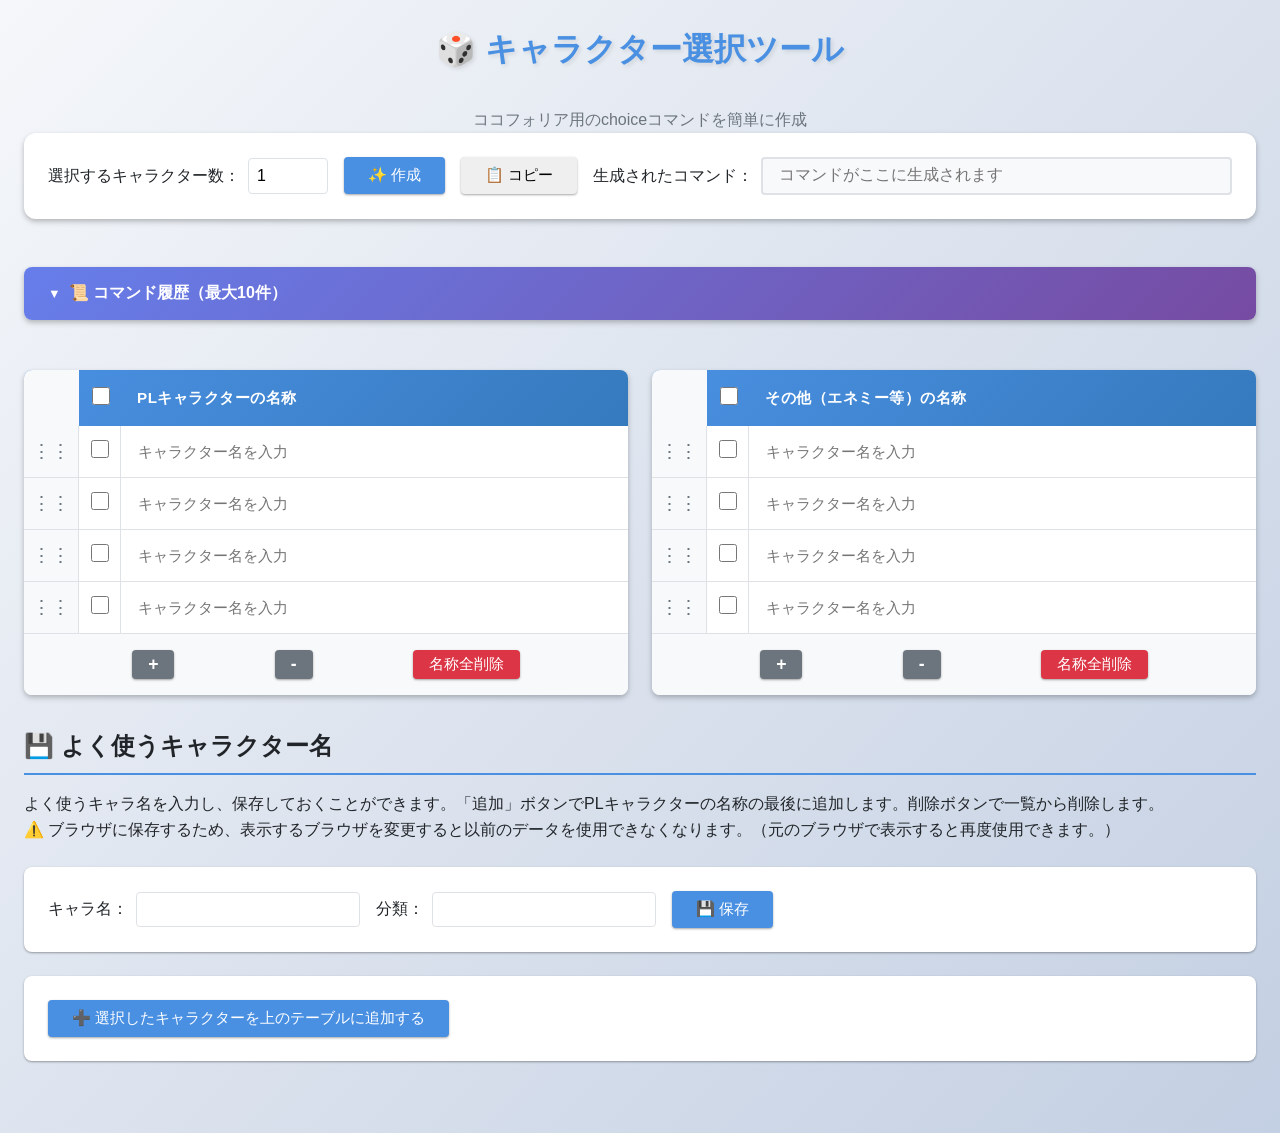
<file: CharacterChoicer/index.html>
<!DOCTYPE html>
<html lang="ja">

<head>
  <meta charset="UTF-8">
  <meta name="viewport" content="width=device-width, initial-scale=1.0">
  <meta name="description" content="ココフォリア用のchoiceコマンド生成ツール。キャラクター名を管理してchoiceコマンドを簡単に作成できます。">
  <title>キャラクター選択ツール - Cocofolia Choice Command Generator</title>
  <link rel="stylesheet" href="style.css">
</head>

<body>
  <main>
    <!-- ヘッダー -->
    <header>
      <h1>🎲 キャラクター選択ツール</h1>
      <p>ココフォリア用のchoiceコマンドを簡単に作成</p>
    </header>

    <!-- キャラクター入力・選択セクション -->
    <section id="flexBox">
      <!-- コントロールエリア -->
      <aside id="ControlArea" role="complementary" aria-label="コマンド生成コントロール">
        <div>
          <label for="num">選択するキャラクター数：</label>
          <input
            type="number"
            id="num"
            value="1"
            min="1"
            aria-label="選択数"
          >
        </div>

        <div>
          <button type="button" id="create" aria-label="choiceコマンドを作成">
            ✨ 作成
          </button>
        </div>

        <div>
          <button type="button" id="copyBtn" aria-label="コマンドをクリップボードにコピー">
            📋 コピー
          </button>
        </div>

        <div>
          <label for="result">生成されたコマンド：</label>
          <input
            type="text"
            id="result"
            readonly
            aria-label="生成されたchoiceコマンド"
            placeholder="コマンドがここに生成されます"
          >
        </div>

        <div id="copyMessage" class="hidden" role="status" aria-live="polite">
          コピーしました！
        </div>
      </aside>

      <!-- コマンド履歴アコーディオン -->
      <aside id="historyAccordion" class="history-accordion" role="region" aria-label="choiceコマンド履歴">
        <button
          type="button"
          id="historyToggle"
          class="history-toggle"
          aria-expanded="false"
          aria-controls="historyContent"
        >
          <span class="toggle-icon">▼</span>
          <span>📜 コマンド履歴（最大10件）</span>
        </button>
        <div id="historyContent" class="history-content">
          <div class="history-header">
            <button type="button" class="history-clear-all" aria-label="履歴を全て削除">
              🗑️ 全削除
            </button>
          </div>
          <div id="historyList" class="history-list">
            <div class="no-history">履歴はありません</div>
          </div>
        </div>
      </aside>

      <!-- PLキャラクターテーブル -->
      <section id="PLListTable" aria-labelledby="pl-table-title">
        <table>
          <thead>
            <tr>
              <th class="drag-handle-header"></th>
              <th class="tableCheck">
                <input type="checkbox" aria-label="PLキャラクター全選択">
              </th>
              <th id="pl-table-title">PLキャラクターの名称</th>
            </tr>
          </thead>
          <tbody>
            <tr>
              <td class="drag-handle" aria-label="ドラッグハンドル" title="ドラッグして並び替え">⋮⋮</td>
              <td class="charaCheck">
                <input type="checkbox" aria-label="キャラクター選択">
              </td>
              <td>
                <input type="text" class="charaName" aria-label="キャラクター名" placeholder="キャラクター名を入力">
              </td>
            </tr>
            <tr>
              <td class="drag-handle" aria-label="ドラッグハンドル" title="ドラッグして並び替え">⋮⋮</td>
              <td class="charaCheck">
                <input type="checkbox" aria-label="キャラクター選択">
              </td>
              <td>
                <input type="text" class="charaName" aria-label="キャラクター名" placeholder="キャラクター名を入力">
              </td>
            </tr>
            <tr>
              <td class="drag-handle" aria-label="ドラッグハンドル" title="ドラッグして並び替え">⋮⋮</td>
              <td class="charaCheck">
                <input type="checkbox" aria-label="キャラクター選択">
              </td>
              <td>
                <input type="text" class="charaName" aria-label="キャラクター名" placeholder="キャラクター名を入力">
              </td>
            </tr>
            <tr>
              <td class="drag-handle" aria-label="ドラッグハンドル" title="ドラッグして並び替え">⋮⋮</td>
              <td class="charaCheck">
                <input type="checkbox" aria-label="キャラクター選択">
              </td>
              <td>
                <input type="text" class="charaName" aria-label="キャラクター名" placeholder="キャラクター名を入力">
              </td>
            </tr>
            <tr class="listNavi">
              <td colspan="3">
                <div role="group" aria-label="行操作">
                  <button type="button" class="place" aria-label="行を追加">+</button>
                  <button type="button" class="minus" aria-label="行を削除">-</button>
                  <button type="button" class="nameDel" aria-label="名称を全削除">名称全削除</button>
                </div>
              </td>
            </tr>
          </tbody>
        </table>
      </section>

      <!-- エネミーテーブル -->
      <section id="OtherTable" aria-labelledby="other-table-title">
        <table>
          <thead>
            <tr>
              <th class="drag-handle-header"></th>
              <th class="tableCheck">
                <input type="checkbox" aria-label="その他全選択">
              </th>
              <th id="other-table-title">その他（エネミー等）の名称</th>
            </tr>
          </thead>
          <tbody>
            <tr>
              <td class="drag-handle" aria-label="ドラッグハンドル" title="ドラッグして並び替え">⋮⋮</td>
              <td class="charaCheck">
                <input type="checkbox" aria-label="キャラクター選択">
              </td>
              <td>
                <input type="text" class="charaName" aria-label="キャラクター名" placeholder="キャラクター名を入力">
              </td>
            </tr>
            <tr>
              <td class="drag-handle" aria-label="ドラッグハンドル" title="ドラッグして並び替え">⋮⋮</td>
              <td class="charaCheck">
                <input type="checkbox" aria-label="キャラクター選択">
              </td>
              <td>
                <input type="text" class="charaName" aria-label="キャラクター名" placeholder="キャラクター名を入力">
              </td>
            </tr>
            <tr>
              <td class="drag-handle" aria-label="ドラッグハンドル" title="ドラッグして並び替え">⋮⋮</td>
              <td class="charaCheck">
                <input type="checkbox" aria-label="キャラクター選択">
              </td>
              <td>
                <input type="text" class="charaName" aria-label="キャラクター名" placeholder="キャラクター名を入力">
              </td>
            </tr>
            <tr>
              <td class="drag-handle" aria-label="ドラッグハンドル" title="ドラッグして並び替え">⋮⋮</td>
              <td class="charaCheck">
                <input type="checkbox" aria-label="キャラクター選択">
              </td>
              <td>
                <input type="text" class="charaName" aria-label="キャラクター名" placeholder="キャラクター名を入力">
              </td>
            </tr>
            <tr class="listNavi">
              <td colspan="3">
                <div role="group" aria-label="行操作">
                  <button type="button" class="place" aria-label="行を追加">+</button>
                  <button type="button" class="minus" aria-label="行を削除">-</button>
                  <button type="button" class="nameDel" aria-label="名称を全削除">名称全削除</button>
                </div>
              </td>
            </tr>
          </tbody>
        </table>
      </section>
    </section>

    <!-- よく使うキャラクター名セクション -->
    <section aria-labelledby="saved-characters-section">
      <h2 id="saved-characters-section">💾 よく使うキャラクター名</h2>

      <div>
        よく使うキャラ名を入力し、保存しておくことができます。「追加」ボタンでPLキャラクターの名称の最後に追加します。削除ボタンで一覧から削除します。
      </div>

      <div>
        ⚠️ ブラウザに保存するため、表示するブラウザを変更すると以前のデータを使用できなくなります。（元のブラウザで表示すると再度使用できます。）
      </div>

      <!-- キャラクター保存フォーム -->
      <form id="savingCharaArea" onsubmit="return false;" role="form" aria-label="キャラクター保存フォーム">
        <div>
          <label for="savingCharaName">キャラ名：</label>
          <input
            type="text"
            id="savingCharaName"
            aria-label="保存するキャラクター名"
          >
        </div>
        <div>
          <label for="savingCharaGroup">分類：</label>
          <input
            type="text"
            id="savingCharaGroup"
            aria-label="キャラクターの分類"
          >
        </div>
        <div>
          <button type="button" id="save" aria-label="キャラクターを保存">
            💾 保存
          </button>
        </div>
      </form>

      <!-- キャラクター追加ボタン -->
      <div id="addCharaArea" role="group" aria-label="キャラクター追加操作">
        <div>
          <button type="button" id="addName" aria-label="選択したキャラクターをテーブルに追加">
            ➕ 選択したキャラクターを上のテーブルに追加する
          </button>
        </div>
      </div>

      <!-- 保存済みキャラクター一覧 -->
      <div id="savedCharaList" role="region" aria-label="保存済みキャラクター一覧"></div>
    </section>
  </main>

  <!-- テンプレート -->
  <template id="newRowTemplate">
    <tr>
      <td class="drag-handle" aria-label="ドラッグハンドル" title="ドラッグして並び替え">⋮⋮</td>
      <td class="charaCheck">
        <input type="checkbox" aria-label="キャラクター選択">
      </td>
      <td>
        <input type="text" class="charaName" aria-label="キャラクター名" placeholder="キャラクター名を入力">
      </td>
    </tr>
  </template>

  <template id="savedCharaTableTemplate">
    <table class="groupTable">
      <thead>
        <tr>
          <th class="drag-handle-header"></th>
          <th class="tableCheck">
            <input type="checkbox" aria-label="グループ全選択">
          </th>
          <th colspan="2" class="groupName cursor" role="button" tabindex="0"></th>
        </tr>
      </thead>
      <tbody></tbody>
    </table>
  </template>

  <template id="savedCharaTemplate">
    <tr>
      <td class="drag-handle" aria-label="ドラッグハンドル" title="ドラッグして並び替え">⋮⋮</td>
      <td class="charaCheck">
        <input type="checkbox" aria-label="キャラクター選択">
      </td>
      <td class="savedCharaName cursor" role="button" tabindex="0"></td>
      <td class="delName" role="button" aria-label="キャラクターを削除" tabindex="0">
        <svg class="del-icon cursor" version="1.1" xmlns="http://www.w3.org/2000/svg" xmlns:xlink="http://www.w3.org/1999/xlink" x="0px" y="0px" viewBox="0 0 512 512" xml:space="preserve" aria-hidden="true">
          <style type="text/css">.st0{fill:#4B4B4B;}</style>
          <g>
            <path class="st0" d="M439.114,69.747c0,0,2.977,2.1-43.339-11.966c-41.52-12.604-80.795-15.309-80.795-15.309l-2.722-19.297 C310.387,9.857,299.484,0,286.642,0h-30.651h-30.651c-12.825,0-23.729,9.857-25.616,23.175l-2.722,19.297 c0,0-39.258,2.705-80.778,15.309C69.891,71.848,72.868,69.747,72.868,69.747c-10.324,2.849-17.536,12.655-17.536,23.864v16.695 h200.66h200.677V93.611C456.669,82.402,449.456,72.596,439.114,69.747z"></path>
            <path class="st0" d="M88.593,464.731C90.957,491.486,113.367,512,140.234,512h231.524c26.857,0,49.276-20.514,51.64-47.269 l25.642-327.21H62.952L88.593,464.731z M342.016,209.904c0.51-8.402,7.731-14.807,16.134-14.296 c8.402,0.51,14.798,7.731,14.296,16.134l-14.492,239.493c-0.51,8.402-7.731,14.798-16.133,14.288 c-8.403-0.51-14.806-7.722-14.296-16.125L342.016,209.904z M240.751,210.823c0-8.42,6.821-15.241,15.24-15.241 c8.42,0,15.24,6.821,15.24,15.241v239.492c0,8.42-6.821,15.24-15.24,15.24c-8.42,0-15.24-6.821-15.24-15.24V210.823z M153.833,195.608c8.403-0.51,15.624,5.894,16.134,14.296l14.509,239.492c0.51,8.403-5.894,15.615-14.296,16.125 c-8.403,0.51-15.624-5.886-16.134-14.288l-14.509-239.493C139.026,203.339,145.43,196.118,153.833,195.608z"></path>
          </g>
        </svg>
      </td>
    </tr>
  </template>

  <template id="historyItemTemplate">
    <div class="history-item">
      <span class="history-index"></span>
      <span class="history-timestamp-absolute"></span>
      <span class="history-timestamp-relative"></span>
      <button type="button" class="history-copy-btn" aria-label="コピー" title="コピー">
        📋
      </button>
      <code class="history-command"></code>
      <button type="button" class="history-delete-btn" aria-label="この履歴を削除" title="削除">
        ✕
      </button>
    </div>
  </template>

  <!-- JavaScriptの読み込み -->
  <script src="main.js"></script>
</body>

</html>
</file>
<file: CharacterChoicer/style.css>
/**
 * キャラクター選択ツール - スタイルシート
 * @description モダンで使いやすいUIデザインを提供
 */

/* ============================================================================
   CSS変数（カラーテーマ）
   ============================================================================ */
:root {
  /* プライマリカラー */
  --primary-color: #4a90e2;
  --primary-hover: #357abd;
  --primary-light: #e3f2fd;

  /* セカンダリカラー */
  --secondary-color: #6c757d;
  --secondary-hover: #5a6268;

  /* 背景色 */
  --bg-primary: #ffffff;
  --bg-secondary: #f8f9fa;
  --bg-hover: #e9ecef;

  /* テキストカラー */
  --text-primary: #212529;
  --text-secondary: #6c757d;
  --text-light: #ffffff;

  /* ボーダーカラー */
  --border-color: #dee2e6;
  --border-dark: #adb5bd;

  /* 状態カラー */
  --success-color: #28a745;
  --danger-color: #dc3545;
  --warning-color: #ffc107;
  --info-color: #17a2b8;

  /* シャドウ */
  --shadow-sm: 0 1px 3px rgba(0, 0, 0, 0.12), 0 1px 2px rgba(0, 0, 0, 0.24);
  --shadow-md: 0 3px 6px rgba(0, 0, 0, 0.15), 0 2px 4px rgba(0, 0, 0, 0.12);
  --shadow-lg: 0 10px 20px rgba(0, 0, 0, 0.15), 0 3px 6px rgba(0, 0, 0, 0.10);

  /* スペーシング */
  --spacing-xs: 0.25rem;
  --spacing-sm: 0.5rem;
  --spacing-md: 1rem;
  --spacing-lg: 1.5rem;
  --spacing-xl: 2rem;

  /* ボーダー半径 */
  --radius-sm: 4px;
  --radius-md: 8px;
  --radius-lg: 12px;

  /* トランジション */
  --transition-fast: 0.15s ease;
  --transition-normal: 0.3s ease;
}

/* ============================================================================
   基本スタイル
   ============================================================================ */
* {
  box-sizing: border-box;
}

body {
  font-family: -apple-system, BlinkMacSystemFont, "Segoe UI", Roboto, "Helvetica Neue", Arial, sans-serif;
  line-height: 1.6;
  color: var(--text-primary);
  background: linear-gradient(135deg, #f5f7fa 0%, #c3cfe2 100%);
  min-height: 100vh;
  margin: 0;
  padding: var(--spacing-lg);
}

/* ============================================================================
   ヘッダー
   ============================================================================ */
h1 {
  color: var(--primary-color);
  text-align: center;
  font-size: 2rem;
  font-weight: 600;
  margin: 0 0 var(--spacing-xl) 0;
  text-shadow: 2px 2px 4px rgba(0, 0, 0, 0.1);
}

header p {
  text-align: center;
  color: var(--text-secondary);
  margin: var(--spacing-sm) 0 0 0;
  font-size: 1rem;
}

h2 {
  color: var(--text-primary);
  font-size: 1.5rem;
  font-weight: 600;
  margin: var(--spacing-xl) 0 var(--spacing-md) 0;
  padding-bottom: var(--spacing-sm);
  border-bottom: 2px solid var(--primary-color);
}

/* ============================================================================
   コピー成功メッセージ
   ============================================================================ */
#copyMessage {
  position: fixed;
  top: 20px;
  left: 50%;
  transform: translateX(-50%);
  padding: var(--spacing-md) var(--spacing-xl);
  background-color: var(--success-color);
  color: var(--text-light);
  border-radius: var(--radius-md);
  box-shadow: var(--shadow-lg);
  font-weight: 500;
  z-index: 1000;
  animation: slideDown 0.3s ease;
}

@keyframes slideDown {
  from {
    opacity: 0;
    transform: translateX(-50%) translateY(-20px);
  }
  to {
    opacity: 1;
    transform: translateX(-50%) translateY(0);
  }
}

.hidden {
  display: none !important;
}

/* ============================================================================
   メインコントロールエリア
   ============================================================================ */
#flexBox {
  display: flex;
  flex-wrap: wrap;
  justify-content: space-between;
  align-items: flex-start;
  gap: var(--spacing-lg);
  margin-bottom: var(--spacing-xl);
}

#ControlArea {
  width: 100%;
  display: flex;
  flex-wrap: wrap;
  align-items: center;
  gap: var(--spacing-md);
  padding: var(--spacing-lg);
  background-color: var(--bg-primary);
  border-radius: var(--radius-lg);
  box-shadow: var(--shadow-md);
  margin-bottom: var(--spacing-lg);
}

#ControlArea > div {
  display: flex;
  align-items: center;
  gap: var(--spacing-sm);
}

#ControlArea > div:has(#result) {
  flex: 1;
  min-width: 250px;
}

#ControlArea label {
  white-space: nowrap;
  flex-shrink: 0;
}

#num {
  width: 80px;
  padding: var(--spacing-sm);
  border: 1px solid var(--border-color);
  border-radius: var(--radius-sm);
  font-size: 1rem;
  transition: border-color var(--transition-fast);
}

#num:focus {
  outline: none;
  border-color: var(--primary-color);
  box-shadow: 0 0 0 3px var(--primary-light);
}

#result {
  width: 100%;
  padding: var(--spacing-sm) var(--spacing-md);
  border: 2px solid var(--border-color);
  border-radius: var(--radius-sm);
  font-size: 1rem;
  font-family: 'Courier New', monospace;
  background-color: var(--bg-secondary);
  transition: border-color var(--transition-fast);
  white-space: nowrap;
  overflow: hidden;
  text-overflow: ellipsis;
}

#result:focus {
  outline: none;
  border-color: var(--primary-color);
  background-color: var(--bg-primary);
}

/* ============================================================================
   ボタンスタイル
   ============================================================================ */
button {
  padding: var(--spacing-sm) var(--spacing-lg);
  border: none;
  border-radius: var(--radius-sm);
  font-size: 0.95rem;
  font-weight: 500;
  cursor: pointer;
  transition: all var(--transition-fast);
  box-shadow: var(--shadow-sm);
}

button:hover {
  transform: translateY(-1px);
  box-shadow: var(--shadow-md);
}

button:active {
  transform: translateY(0);
  box-shadow: var(--shadow-sm);
}

/* プライマリボタン（作成、コピー、保存） */
#create, #copy, #save, #addName {
  background-color: var(--primary-color);
  color: var(--text-light);
}

#create:hover, #copy:hover, #save:hover, #addName:hover {
  background-color: var(--primary-hover);
}

/* 小さなボタン（+、-ボタン） */
.place, .minus {
  padding: var(--spacing-xs) var(--spacing-md);
  background-color: var(--secondary-color);
  color: var(--text-light);
  font-size: 1.1rem;
  font-weight: 600;
  min-width: 36px;
}

.place:hover, .minus:hover {
  background-color: var(--secondary-hover);
}

/* 削除ボタン */
.nameDel {
  background-color: var(--danger-color);
  color: var(--text-light);
  padding: var(--spacing-xs) var(--spacing-md);
}

.nameDel:hover {
  background-color: #c82333;
}

/* ============================================================================
   テーブルスタイル
   ============================================================================ */
table {
  width: 100%;
  border-collapse: separate;
  border-spacing: 0;
  background-color: var(--bg-primary);
  border-radius: var(--radius-md);
  overflow: hidden;
  box-shadow: var(--shadow-md);
}

thead {
  background: linear-gradient(135deg, var(--primary-color) 0%, var(--primary-hover) 100%);
  color: var(--text-light);
}

th {
  padding: var(--spacing-md);
  text-align: left;
  font-weight: 600;
  font-size: 0.95rem;
  letter-spacing: 0.5px;
  border: none;
}

td {
  padding: var(--spacing-sm);
  border-bottom: 1px solid var(--border-color);
  border-right: 1px solid var(--border-color);
}

td:last-child {
  border-right: none;
}

tbody tr:last-child td {
  border-bottom: none;
}

tbody tr:not(.listNavi):hover {
  background-color: var(--bg-hover);
  transition: background-color var(--transition-fast);
}

#PLListTable, #OtherTable {
  flex: 1 1 calc(50% - var(--spacing-lg));
  min-width: 300px;
}

.tableCheck {
  width: 40px;
  text-align: center;
  padding: var(--spacing-sm);
}

table tr:not(.listNavi) td:first-child {
  width: 40px;
  text-align: center;
}

/* チェックボックススタイル */
input[type="checkbox"] {
  width: 18px;
  height: 18px;
  cursor: pointer;
  accent-color: var(--primary-color);
}

/* テキスト入力欄 */
input[type="text"].charaName {
  width: 100%;
  padding: var(--spacing-sm);
  border: 1px solid transparent;
  border-radius: var(--radius-sm);
  font-size: 0.95rem;
  transition: border-color var(--transition-fast);
}

input[type="text"].charaName:focus {
  outline: none;
  border-color: var(--primary-color);
  background-color: var(--primary-light);
}

/* ナビゲーション行 */
.listNavi {
  background-color: var(--bg-secondary);
}

.listNavi td {
  padding: var(--spacing-md);
  border-bottom: none;
}

.listNavi div {
  display: flex;
  justify-content: space-evenly;
  align-items: center;
  gap: var(--spacing-sm);
}

/* ============================================================================
   保存キャラクターエリア
   ============================================================================ */
#savingCharaArea, #addCharaArea {
  display: flex;
  flex-wrap: wrap;
  align-items: center;
  gap: var(--spacing-md);
  padding: var(--spacing-lg);
  background-color: var(--bg-primary);
  border-radius: var(--radius-md);
  box-shadow: var(--shadow-sm);
  margin: var(--spacing-lg) 0;
}

#savingCharaArea > div, #addCharaArea > div {
  display: flex;
  align-items: center;
  gap: var(--spacing-sm);
}

#savingCharaName, #savingCharaGroup {
  padding: var(--spacing-sm) var(--spacing-md);
  border: 1px solid var(--border-color);
  border-radius: var(--radius-sm);
  font-size: 0.95rem;
  min-width: 200px;
  transition: border-color var(--transition-fast);
}

#savingCharaName:focus, #savingCharaGroup:focus {
  outline: none;
  border-color: var(--primary-color);
  box-shadow: 0 0 0 3px var(--primary-light);
}

/* 説明文 */
body > div:not([id]):not([class]) {
  background-color: var(--info-color);
  color: var(--text-light);
  padding: var(--spacing-md);
  margin: var(--spacing-sm) 0;
  border-radius: var(--radius-sm);
  font-size: 0.9rem;
  line-height: 1.5;
}

/* ============================================================================
   保存済みキャラクター一覧
   ============================================================================ */
#savedCharaList {
  display: grid;
  grid-template-columns: repeat(auto-fill, minmax(280px, 1fr));
  gap: var(--spacing-lg);
  margin: var(--spacing-lg) 0;
}

#savedCharaList table {
  align-self: flex-start;
  width: 100%;
}

.groupTable {
  animation: fadeIn 0.3s ease;
}

@keyframes fadeIn {
  from {
    opacity: 0;
    transform: translateY(10px);
  }
  to {
    opacity: 1;
    transform: translateY(0);
  }
}

.groupName {
  font-weight: 600;
  font-size: 1rem;
  padding: var(--spacing-md) !important;
  cursor: pointer;
  user-select: none;
  transition: background-color var(--transition-fast);
}

.groupName:hover {
  background-color: rgba(255, 255, 255, 0.1);
}

.savedCharaName {
  padding: var(--spacing-sm) var(--spacing-md);
  cursor: pointer;
  user-select: none;
  transition: all var(--transition-fast);
}

.savedCharaName:hover {
  background-color: var(--primary-light);
  font-weight: 500;
}

.delName {
  width: 40px;
  padding: var(--spacing-sm);
  text-align: center;
  cursor: pointer;
  transition: background-color var(--transition-fast);
}

.delName:hover {
  background-color: rgba(220, 53, 69, 0.1);
}

.del-icon {
  width: 20px;
  height: 20px;
  opacity: 0.6;
  transition: all var(--transition-fast);
  cursor: pointer;
}

.del-icon:hover {
  opacity: 1;
  transform: scale(1.1);
}

.del-icon .st0 {
  fill: var(--danger-color);
}

/* ============================================================================
   カーソルスタイル
   ============================================================================ */
button,
th:has(input[type="checkbox"]),
td:has(input[type="checkbox"]),
.cursor {
  cursor: pointer;
  user-select: none;
}

/* ============================================================================
   レスポンシブデザイン
   ============================================================================ */
@media (max-width: 768px) {
  body {
    padding: var(--spacing-md);
  }

  h1 {
    font-size: 1.5rem;
  }

  h2 {
    font-size: 1.25rem;
  }

  #flexBox {
    flex-direction: column;
  }

  #PLListTable, #OtherTable {
    width: 100%;
  }

  #ControlArea {
    flex-direction: column;
    align-items: stretch;
  }

  #ControlArea > div {
    width: 100%;
  }

  #ControlArea > div:has(#result) {
    min-width: 0;
  }

  #result {
    font-size: 0.85rem;
  }

  #savedCharaList {
    grid-template-columns: 1fr;
  }

  #savingCharaArea, #addCharaArea {
    flex-direction: column;
    align-items: stretch;
  }

  #savingCharaName, #savingCharaGroup {
    width: 100%;
  }

  /* 履歴アコーディオンのモバイル対応 */
  .history-content.open {
    max-height: 400px;
  }

  .history-item {
    flex-wrap: wrap;
    gap: var(--spacing-sm);
  }

  .history-index,
  .history-timestamp-absolute,
  .history-timestamp-relative {
    min-width: auto;
  }

  .history-command {
    flex-basis: 100%;
    order: 5;
    white-space: normal;
  }

  .history-delete-btn {
    order: 6;
  }
}

@media (max-width: 480px) {
  h1 {
    font-size: 1.25rem;
  }

  button {
    padding: var(--spacing-xs) var(--spacing-md);
    font-size: 0.85rem;
  }

  th, td {
    padding: var(--spacing-xs);
    font-size: 0.85rem;
  }
}

/* ============================================================================
   コマンド履歴アコーディオン
   ============================================================================ */

/* 履歴アコーディオン全体 */
.history-accordion {
  width: 100%;
  margin-bottom: var(--spacing-lg);
}

/* アコーディオントグルボタン */
.history-toggle {
  width: 100%;
  display: flex;
  align-items: center;
  gap: var(--spacing-sm);
  padding: var(--spacing-md) var(--spacing-lg);
  background: linear-gradient(135deg, #667eea 0%, #764ba2 100%);
  color: var(--text-light);
  border: none;
  border-radius: var(--radius-md);
  font-size: 1rem;
  font-weight: 600;
  cursor: pointer;
  transition: all var(--transition-normal);
  box-shadow: var(--shadow-md);
}

.history-toggle:hover {
  transform: translateY(-2px);
  box-shadow: var(--shadow-lg);
}

.history-toggle:active {
  transform: translateY(0);
}

.toggle-icon {
  display: inline-block;
  transition: transform var(--transition-normal);
  font-size: 0.8rem;
}

.history-toggle[aria-expanded="true"] .toggle-icon {
  transform: rotate(-180deg);
}

/* 履歴コンテンツエリア */
.history-content {
  max-height: 0;
  overflow: hidden;
  transition: max-height var(--transition-normal);
  background-color: var(--bg-primary);
  border-radius: 0 0 var(--radius-md) var(--radius-md);
  margin-top: 2px;
}

.history-content.open {
  max-height: 600px;
  overflow-y: auto;
  border: 1px solid var(--border-color);
  box-shadow: var(--shadow-sm);
}

/* 履歴ヘッダー */
.history-header {
  display: flex;
  justify-content: flex-end;
  padding: var(--spacing-sm) var(--spacing-md);
  border-bottom: 1px solid var(--border-color);
  background-color: var(--bg-secondary);
}

.history-clear-all {
  padding: var(--spacing-xs) var(--spacing-md);
  background-color: var(--danger-color);
  color: var(--text-light);
  border: none;
  border-radius: var(--radius-sm);
  font-size: 0.85rem;
  cursor: pointer;
  transition: all var(--transition-fast);
}

.history-clear-all:hover {
  background-color: #c82333;
  transform: scale(1.05);
}

/* 履歴リスト */
.history-list {
  padding: var(--spacing-md);
  min-height: 50px;
}

.no-history {
  text-align: center;
  color: var(--text-secondary);
  padding: var(--spacing-lg);
  font-style: italic;
}

/* 履歴アイテム */
.history-item {
  background-color: var(--bg-secondary);
  border: 1px solid var(--border-color);
  border-radius: var(--radius-md);
  padding: var(--spacing-md);
  margin-bottom: var(--spacing-sm);
  transition: all var(--transition-fast);
  animation: slideIn 0.3s ease;
}

@keyframes slideIn {
  from {
    opacity: 0;
    transform: translateX(-20px);
  }
  to {
    opacity: 1;
    transform: translateX(0);
  }
}

.history-item:hover {
  box-shadow: var(--shadow-md);
  transform: translateY(-2px);
  border-color: var(--primary-color);
}

/* 履歴アイテム - 1行レイアウト */
.history-item {
  display: flex;
  align-items: center;
  gap: var(--spacing-md);
  padding: var(--spacing-sm) var(--spacing-md);
}

.history-index {
  font-weight: 700;
  color: var(--primary-color);
  font-size: 0.9rem;
  flex-shrink: 0;
  min-width: 2.5rem;
}

.history-timestamp-absolute {
  font-size: 0.85rem;
  color: var(--text-secondary);
  flex-shrink: 0;
  min-width: 9rem;
}

.history-timestamp-relative {
  font-size: 0.85rem;
  color: var(--text-secondary);
  font-style: italic;
  flex-shrink: 0;
  min-width: 5rem;
}

.history-copy-btn {
  padding: var(--spacing-xs) var(--spacing-sm);
  background-color: var(--primary-color);
  color: var(--text-light);
  border: none;
  border-radius: var(--radius-sm);
  font-size: 1rem;
  cursor: pointer;
  transition: all var(--transition-fast);
  flex-shrink: 0;
}

.history-copy-btn:hover {
  background-color: var(--primary-hover);
  transform: scale(1.1);
}

.history-command {
  flex: 1;
  padding: var(--spacing-xs) var(--spacing-sm);
  background-color: var(--bg-primary);
  border: 1px solid var(--border-color);
  border-radius: var(--radius-sm);
  font-family: 'Courier New', monospace;
  font-size: 0.9rem;
  word-break: break-all;
  color: var(--text-primary);
  overflow: hidden;
  text-overflow: ellipsis;
  white-space: nowrap;
}

.history-delete-btn {
  background: none;
  border: none;
  color: var(--danger-color);
  font-size: 1.2rem;
  cursor: pointer;
  padding: var(--spacing-xs);
  border-radius: var(--radius-sm);
  transition: all var(--transition-fast);
  line-height: 1;
  flex-shrink: 0;
}

.history-delete-btn:hover {
  background-color: rgba(220, 53, 69, 0.1);
  transform: scale(1.2);
}

/* ============================================================================
   ドラッグ&ドロップ
   ============================================================================ */

/* ドラッグハンドル */
.drag-handle-header {
  width: 30px;
  min-width: 30px;
  background-color: var(--bg-secondary);
}

.drag-handle {
  width: 30px;
  min-width: 30px;
  text-align: center;
  cursor: grab;
  user-select: none;
  color: var(--text-secondary);
  font-size: 1.2rem;
  line-height: 1;
  padding: var(--spacing-sm);
  background-color: var(--bg-secondary);
  border-right: 1px solid var(--border-color);
  transition: all var(--transition-fast);
}

.drag-handle:hover {
  background-color: var(--primary-light);
  color: var(--primary-color);
  cursor: grab;
}

.drag-handle:active {
  cursor: grabbing;
  background-color: var(--primary-color);
  color: var(--text-light);
}

/* ドラッグ中の行 */
.dragging {
  opacity: 0.5;
  background-color: var(--primary-light);
}

.dragging .drag-handle {
  cursor: grabbing;
}

/* ドロップ可能な位置にある行 */
.drag-over {
  border-top: 3px solid var(--primary-color);
  background-color: var(--primary-light);
  transition: all var(--transition-fast);
}

/* ドラッグプレースホルダー */
.drag-placeholder {
  height: 3px;
  background: linear-gradient(90deg, var(--primary-color), var(--success-color));
  position: relative;
  animation: placeholderPulse 1s ease-in-out infinite;
}

.drag-placeholder::before {
  content: '';
  position: absolute;
  left: 0;
  top: 50%;
  transform: translateY(-50%);
  width: 8px;
  height: 8px;
  background-color: var(--primary-color);
  border-radius: 50%;
}

@keyframes placeholderPulse {
  0%, 100% {
    opacity: 0.6;
  }
  50% {
    opacity: 1;
  }
}

/* ドラッグ可能な行のスタイル */
tbody tr:not(.listNavi) {
  transition: all var(--transition-fast);
}

tbody tr:not(.listNavi):hover {
  box-shadow: 0 2px 4px rgba(0, 0, 0, 0.1);
}

/* 保存済みキャラクターのドラッグ表示 */
#savedCharaList tr.dragging {
  opacity: 0.5;
  background-color: var(--primary-light);
}

#savedCharaList tr.drag-over {
  border-top: 3px solid var(--primary-color);
  background-color: var(--primary-light);
}

/* グループヘッダーへのドロップ表示 */
thead tr.drag-over {
  background: linear-gradient(135deg, var(--success-color) 0%, #20c997 100%);
  box-shadow: 0 0 0 3px rgba(40, 167, 69, 0.3);
  animation: pulse 0.6s infinite;
}

@keyframes pulse {
  0%, 100% {
    box-shadow: 0 0 0 3px rgba(40, 167, 69, 0.3);
  }
  50% {
    box-shadow: 0 0 0 6px rgba(40, 167, 69, 0.2);
  }
}

/* ============================================================================
   アクセシビリティ
   ============================================================================ */
@media (prefers-reduced-motion: reduce) {
  * {
    animation-duration: 0.01ms !important;
    animation-iteration-count: 1 !important;
    transition-duration: 0.01ms !important;
  }
}

/* フォーカス時の視認性向上 */
*:focus-visible {
  outline: 2px solid var(--primary-color);
  outline-offset: 2px;
}
</file>
